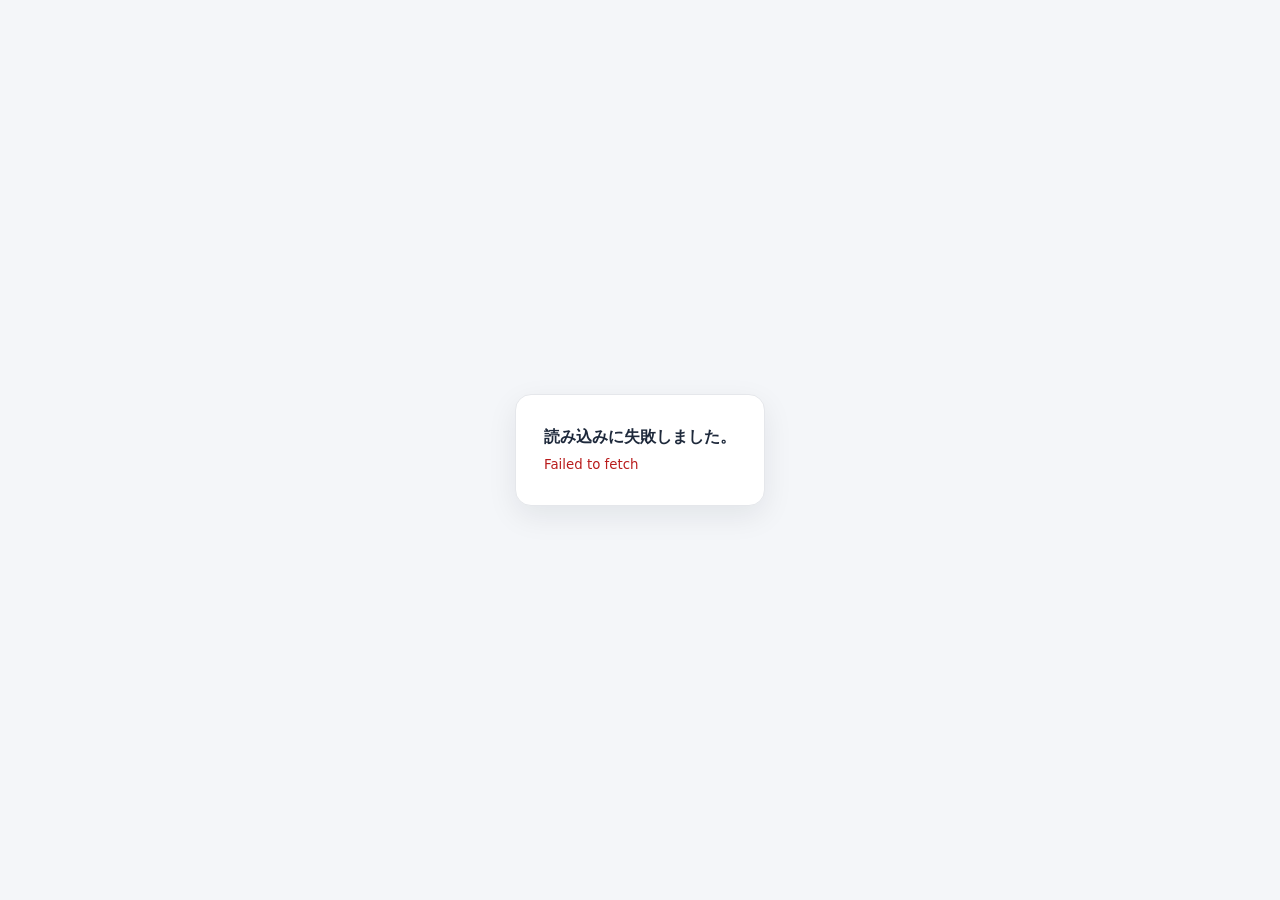
<file: index.html>
<!doctype html>
<html lang="ja">
<head>
  <meta charset="utf-8">
  <meta name="viewport" content="width=device-width, initial-scale=1">
  <title>Preview</title>
  <meta name="robots" content="noindex,nofollow,noarchive,nosnippet,noimageindex">
  <meta name="googlebot" content="noindex,nofollow,noarchive,nosnippet,noimageindex">
  <meta name="bingbot" content="noindex,nofollow,noarchive,nosnippet,noimageindex">
  <meta http-equiv="refresh" content="0; url=./monthly-auto-preview-20260615-9f3c2a7b4e/">
</head>
<body>
  <p><a href="./monthly-auto-preview-20260615-9f3c2a7b4e/">プレビューを開く</a></p>
</body>
</html>
</file>
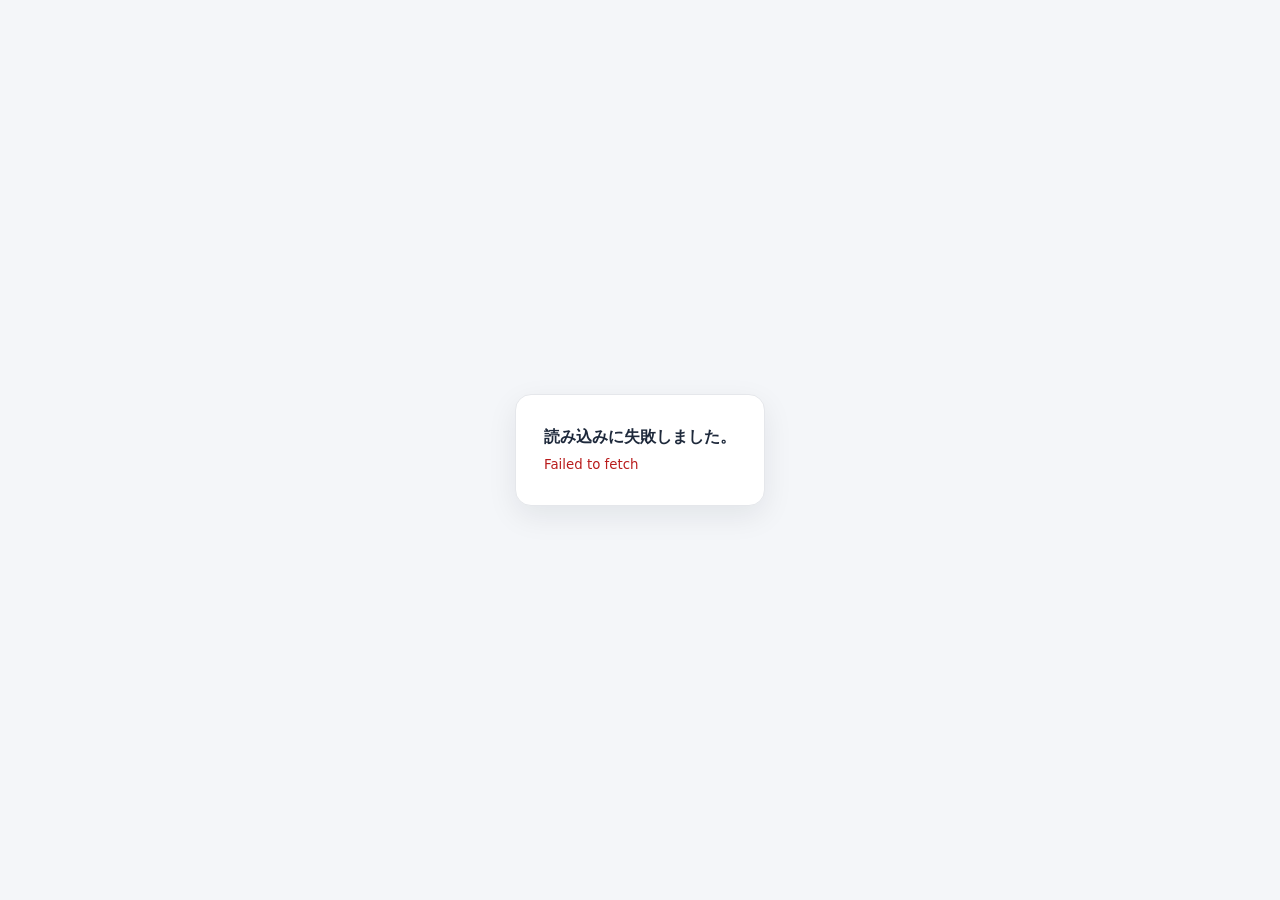
<file: monthly-auto-preview-20260615-9f3c2a7b4e/index.html>
<!doctype html>
<html lang="ja">
<head>
  <meta charset="utf-8">
  <meta name="viewport" content="width=device-width, initial-scale=1">
  <title>マンスリーオート | Preview</title>
  <meta name="robots" content="noindex,nofollow,noarchive,nosnippet,noimageindex">
  <meta name="googlebot" content="noindex,nofollow,noarchive,nosnippet,noimageindex">
  <meta name="bingbot" content="noindex,nofollow,noarchive,nosnippet,noimageindex">
  <meta name="referrer" content="no-referrer">
  <style>
    body{font-family:system-ui,-apple-system,BlinkMacSystemFont,'Segoe UI',sans-serif;margin:0;display:flex;align-items:center;justify-content:center;min-height:100vh;background:#f4f6f9;color:#1e293b}
    .box{background:#fff;border:1px solid #e5e7eb;border-radius:16px;padding:28px;box-shadow:0 10px 30px rgba(15,23,42,.08);max-width:560px;line-height:1.7}
    small{color:#64748b}.err{color:#b91c1c;white-space:pre-wrap}
  </style>
</head>
<body>
  <div class="box"><strong>プレビューを読み込み中です...</strong><br><small>数秒お待ちください。</small></div>
  <script>
    const payload = 'H4sIAIrJL2oC/+196XcTV7bvd/6KavfqGG5TtkZjG/C9NC+53feRhG7IvemVl9WrJJUtJZq6VMZ252UtDQZsMDEJ2Aw2YcYGgxkTjO3Ah/eftFyS/Il/4e29T82qkkpGkJDGCbaGqlPn7LPPbw9n7332/OZ/fbz/8F8Pvs/F5VRyYNse/MMlhfTQ3o4vhA78QBRiA9s4+NmTEmWBi8YFKSfKezs+OfwB39th/iotpMS9HUcS4kg2I8kdXDSTlsU0XDqSiMnxvTHxSCIq8vRmJ5dIJ+SEkORzUSEp7vV3+bSm5IScFAfKpe/Lpcfl4rNy6U65tF4u0u/SBPd/ucr8ROXmD+XSXbrgRbm4BF/9v3MbK/eU6Ru1tRO1R7eV64/2dLOGWKO/4XnukChI0Xh3VkocEaJj3NCwIMX6uVgiF80MS8KQyOXoAk5MDyXSYo4blDIp6GZMHE2khzg5nshxWUnE4XGf/OUAx/P1Y5cykYycM408naEGdqYzg5lkMjMCL/AZiSMivMqlE9msKMOrRAqeT1c6EHQokxlKitBwm9uNwLDa36okDoqSJEqWZnn904FtxoQcFhLJEWiH23/okEHOXFRKZGUuJ0X3dsRlOZvr7+6OxtJdsnp1NJfrimZSHQN7utmlpin+TyIV9wE8OWe0mEykv+Ti0AWjwUG8ootRVsgmqMVuaDnw74NCKpEc2/shXgBdFuT+kaG4/B+7fL7dfT7fe+rXH2XkzO8PCenc7//rILsgBBeE4Z92IfBVNimM7c2NCNkOThKTezty8lhSzMVFUe4w9Rk7u29EzGVSoq3L9ptsYwCifAEdT2aGY4NJQRJpDMIXwmh3MhHJ0RB5gTXc3dMV6vLhALuFZLIrlUh3wWu1F2ays0/wRyM3tJoeTAxxe7mv9O/o+7iYEvttH+KPOAqzHnP6Bn+wVx8QDd2uwJ8cULaf+6yzA+nMIZ25/zrY0bmT68RveJiYxGDn5ztd7xfTdLcxiR7v/dr542gmmZFyjTqcEhLwyM7f+sVAXzDS6d4zIRqFNYGXDg6GBZ+vwaXAAyJe6OvZvyscbnBhZOhvQ5IwRo2GBnsG+zpbGp2QhgUtJzLpRgPszA4ncyI/KOTkzn71HefvCue46HAkEeUj4j8SorTd1xXayfng/66enZx/B8DnIAK92KD3nYNCTOQTaWwWX/4pDXcHc5wowPMywzKwjDQCUJ1rbVRfimODEiBSw2ljz2t0BfXQ9zvo3FdcJitEEzLS2dfp9lj9Hr+v7i5/w7u+3ubtU+snxjv2ygaKhB7Goibp/hUHlwC+w5zFhSOJjNTP5VKZjBzfbWotkomNwZUEIoPqeu00r0ZYUMZ62s1FhOiXQ1JmOB3jabX0c8Dg8Ln2JhgMmpvXX3T/G3fo4L5yaYnE+7Fy8TpJ9QfVs4vcv3Xrl3VlQeTwJHu/4lRo7efSmbS42yCwbzcnS9CnBGNm9XODm8wdMBrsEqIySDhzu5FkJvqlqWE/3mnp8v+8f+DA5rVFrlw6Xy6VyqU8dH9j5WT16cVy8Vq5dLJcukpay9NyaQEGZBlKWjjCE75/xWUzWmcB6wXsxm4uK8RiIJl5EM1yJtXPhbOjlo5rt/f3C4OyKNl4VxW6MFmdu03NC5FcJjksQ/OkfhGt4mICBFc/[base64]/wCpd1imR8rIMDfbQ+GYOLTD2pBJQjBawPRqyO40i/+hg696vXXYvt8BMc3j+Ro6b3zmVz/D6bR/aHqYyyw/pXm8US6dK5eOE5ycpre4Qi0zm4sLWVFdZbYOOk2FtkB4PxKddcq328p69cyAMpzXZsjnRG9/r89K8K9dupg7MuSAUerzwYiKbieC/R6kMqzoHQZjhHw2BLE0q74bTCRRMuAfXNikRtjX0gf7/ozoVnxMWE3ERbPMgm4xERXHXNeg8HcedJ2MFAM6crnhVEqQUKAkEzmZJ6mkwXd0WMohmmTB+IDlvNtxmX3t7QH9/fyIGPkyIfPqZTx8+iVhhE1oeG6wMcj+n0Ffzy5YvBY52YEqPafp9D3cB5IodqjXjKiTAibC7qY8J2krGyeQsIBWgROm/tWOqaSjm3BZv4nQ2RDMKoY7sJ8jYT7LZMX0562Qp7ezYY/t60DvWF9f326X5U5uge/LpTnQEkjSApbfBKbcvPR97epi9cZq5UKxXFjGyxDR7xG/Lilzq8ryRTOzopLTlRLTwzyOCnU1FzQHrYopUnu6mT9kD+lH0aSQy+3tyMp8wGexbA/u7z50UDn6cDN/kau9+El5fsasKBhmHjYG5FPbiQzxI3GA1O6+MGF3TMpk+UhyWAIUFWKZET6XggU6Ksa4EX5wGNYrsATv4/4BdOTi2AUuEdvbMZTMRIQkz5ruMHS/PbHEEe1JKWGUH+F3jSa51CgvDINWlx3lQ9AINTuYFEc56Ecqx6OxAh38YjgnJwbHQGOUR0SglLYw6dmmZ+gEQKIXn+gD1b8TVBv2tx1cJh1NJqJf7u0AUZ4YQhbojMN66dzRofWyvh9DQpYPcCjTsg37YB/vCO9HEsEvoDHaapwMZiqjNkcSEojqPmz1Ld0zmnR4Fj0vofdb4GEFJ6BFgY8KEp9LxER0VyQcOtkNvXTuu8tTclkhrTMMygDWrc/8ABKfM4yJZJIx9imahUAdH8grgZRKBD8uFeH9HQOV+99U5ic2np0rF09UpufKhYmP//fL9YKjdw34Hx7ruUesF0lB61wAGA3WffRL7IKMoMY+p5mgi4GnzF3sGPjw448O//HAX7l9nxz+2O3pDsTb0y0MbHNgx+IDDQZOk61xolw6w20/uB8AZEc9lwJHagNiOMAlh/qJPZABe1nncTE6UHuXz5EZI8MgbdMemF63DvAFcmMHFxNkgZcFaQjdrnh5xwBgH43myp5u1nJLjxQiYFe38Ey6HjjGiTVAnS4X7m+pG7A2ci30Ai/vGKitndhYAchfq8xe2Dz+7ZYejBDfwoPxchj9D4VycQoeDGrQ1oabSQEbj7UyYnZHx8DG+sXqjeeVW8XarYLzs/d0QxuOrG8SPMr0Y6XwZP/hfe6sbwJNlfVTsX5nIA42AV1aE6TCcCmJD3S0BmijORuE6YsNuL9wovLgXG3tp3JhCV5vzq3Vbj8sF78D+GqIVJr0kcVkv88PBhP9dFg6bGCSCcAAv5g9Su+YD8+kXWkY5jJEd+mQjSMeq3DCRASHHeM//fRT/Oc8DMQ4r4KkETumZTCmTewIslEbmiEdDYzLjvGBrjBqCj2azFTVEBUOGYmglQxQZkjke2DWTERSlZiUk6RFfvJ7EaySODScFCQknpg+IiZBcVPpVr29Wi6cql5brd05Bau0OrdSWzruQCfn1VNHPaeVNI3AhxJkvVy8S/[base64]/H+VxUQi1Xswb4MVVHjvBBO4yZAY+mQm+RdNVXVgVwZpmtryv9yBbof8AFGQIbRoohL2kvCC/9uPLouiG7koIM5ahSOK49Xc/[base64]/v+833O38/98eMP3we1rzRB1hWA30USASsczx04qHx/cod+m/cnOas2tFNJMlp3OOqboWw3zNkDN1MuXlXFEvbyjIP6xAwwMUr6udq4rmjG+c96fUfin3OpRJqHN2CEkYupGVOoLrYm1qHm5TYpZj5XTkoNWeOBKAIp1zWcRp9+Lk6RL8BZcob3h/pCfbt6gr294aCfj/l94V74JBqL9f476nB7UVsV5PcGE/LeqJTJvjeyF9fPe3/f2wsLSEgCIG4una8+uVgZv4we5EIReBNEnR16VE9pJvIFEA94DDRFbbsYzB63cTQaPlupsQTQkIdxSBR+RoTs7oO1m2Evg6RdO5t6zh83nASTUQGmhItXmA3Zw5jY/brpQnjcyCQ23QqjlwCBejSYqsPyUT6IYOXXwQrsTc3uTKRpm40JylQEuszAXd23FHkjdqVBd/BHmbhUmb9ce7SGcr74XeXEt+XCRLkArDAOqF2bfFTOHy0X7gBDlAtLzHXKvq3Mgu638nK94D7ablefLtsK8Fv0zBDOQoz5G8LwGuxDet0Dr03eCc1pypyqNHabo5U2EVRhlxxqMv7ao6flwrFycQJ9wszDki/uiUgmDZe+qx2/Uz37EL5rMNy4v8Fos5bBgqKijRWHHeF7HV2rAZMjGzkXzTrT8JqMbfPKPdBTfcqxYziVaycqN+ZpK/Oy+jtf9JdLP4I1UC6cLBcnaXanYPWjUwko0LDtcn7K2YzInyKT4Fy5cGvjpxfAKNUfL5YL32L0Ae5PFcnl3rT5ejNkTMT4TDBlCTiIFwAbcJkE2DIBJSBgWRgdA/88f7Te5w99YJOJrv8H0M8l5ejNcuE6snVxsly4RCj4HP/PT9Uer+O3MCit5w28bYwLst7Wv9V0zqXI5chLsIZRxQg1mVrvhpMRzuGoPFqUH6uSBKTttWpK6qL6zPe3UHb0b/4w/NKjLPp8O+G/rvCOz3VVnHnHKNwZwDbs7Ed5JY3LwTwrLKrmWfG72i1g65Nu21Rx8YgEPSF3rctelTft1Hm7LwoWh6pnmN2NyJ6vSn8g7c9DYgslI9B+LIekNMYUwL1C0nQP/Omj98uFBb8yccxsCTQhsTCwFWniXT2A1cumxHnfYAINelV5PI1aLiq3TZRH3bHmaJkigMNk9pidmYFme7dMqwjbtRIDMUYkIVu3Q13nXQ5ZmAvaT8REflR7oXXPg5ZDz/QT1HpUbiybBvg6yKScH7jDcTUKEiBfjmeREYyFmqkP5g7aNi+M/W6LnMVtlPFyEbD8jKbSrIAk0skeUx3S8Pw68WMeDHG502ayKhxa6Ll5J9uy+QPCK78G4gnWD0oozWgGqYr9Ln6n3JiszD1Rpu/XSj+1vjR+hhkeEZJJUX59U8tmQjm+SrrH8pbn1awQo+rU7jml9idUGVVY3Hhxqba4Tq9B6wB9aQHZ6C2YT9wxGIlJAGkS4JGYjsZf39wqy5PKi9KrzCpqfDeeK09vKleeKMtTSvFCu+d1Y+V4uTC1sZLHiWSSpDSLkRfFonLqsXL/ufJi/vXLsErxNnBRbfFJ5WGxqehCtbmHtGmWTuFJLIVsYsmD/DCLIWQpXyOejAcstwVMVmHQagkaPGOxCZsZfAj79yt3HxFOjKNpUrhdzhc8sBZQSrVCSKzT4ioXzjBxgjv0RHyVsciRcoIMiTm6Asyqy42Mx8ArrfghCZYldBz/okWRw6gxUAJ6vLsjmBqTNe11A72ZMlOn05jC87QgoZCqgeRkQWo2CS4qeUKKgh47ihGsbHbRQxLWPCSESDIhUlNlveGiNngtaIUi3fhG/Ing9Do4QNBSvEVQjW6Qf+ZvwdwFPTzM6gDQnDlE0R7EECbXyR/BnnCOmOcYComfZpRnTxBJTk+VC+fxynxRuXe9ej9fLo47awnmjhe/sxjAhVuVmz9R++og0OXRyG714s3xjqPvWM2R1Wi2F+k3+iIsjrnCFCFMG7lNzx3WeA4ZCDgMkJC5jYCxqhfWNqceVSZPVmYegMICX1W/e6BcK1XyC6B1KsBh2CnAvAW4QDlVABGIvqbClPLiaO1WAUZTW8wjRxankOcmT+JXqKDdecdzvwyeq/[base64]/bc48BUQFflHWfwBeqFwobs6eqT1aQUloj4W5v7l0Hjmo8A0x0TlgOvUrI/DlfpD6zyBwuboyR/reFCp+JME3CzPVJ+Nk2qnr6PVyYIOvmm9kARsELP4izWHlUX/Ud/cwQ8PfHaB8Md7H6buHvq6wvjcfBA7k/0GGQLPh2vRveyYDha9hmKbVUVrHfR2u5TVoxmCin6HStHC98nBV07wuNAuubY/JFiwXbiDQ0bOr92a9mG0BU0Bfg4mqt956Xt1662nBeguarLeQi/XWcGo2C7A8H7BtqdaM/44BlbDV08eqZx/[base64]/[base64]/1B1PgvYNvOWgZzG1wHthTrPHsHL1fzyacaXe8TPaM4x1JDZZJX5vHJjASdr/SlgE7FWS8vpzSqbPb4AAF7fLt4X6QuGA73RoN8veMVjU7gXi/V6h8TekTj4tiOxS0UAzxqnnXkAv94gEOvDMkGyGtGpnDq/8ROg6IJy89vqk/HK3JPK7AMWLYJbRxM3mWtVj+nVd4YozhHx2yE7rC6mU7+8SOA7Cc0ZEZWIxQ8sIZSFFdBy8WFzL1gcptoh0GlfN2S3a3v9/tnaesm7h6aVjfXwq7tmAi26Zhw30zGkumNgY222XPyB/DBn9DS/ykOsJ8MksZby5+ZPceBtnadNie2GkxRsJsar85c3Z88AE5FHdZL5fmid3cf9qcKx6g9F2lQ6Qbnw52xb7K5MZM+/beq4N8tywz3v4r+3SzsM6e7YSiSwWnyAl5qGd1vLvRDGw80jJBhw0wHeZKkAjBaYCB9or0E5MN45jEZP7NB9tuFWBZlLLQPOxrQhtwAj066Fll+h7V6kJG3TggPTuTZxl7FknYd+GaN9Tk94EEHU+eGk1g/A76jIj2khlFipoOnt1EQy4VDKhzZwtCBb58HKUkJID4EiIY7Ct6z0HGeOe6dh63s1bD9mT06WMumhAXVjg1aPsRNRWtPXFhZzoitRsAXL+fldyrMn6vX54mb+7MbKPVCi6Xbc+SAF/I55/wIV8LOXCaPpyd3JxC+ZIlahNkUS5hTbd7bQQkWc1fzG6jHCkQUjwkITjXr+grarTXE9rVFiT/dwsq1qUqP1rocaa0i2VQ1U28ohdYM9gL3sNWuiY+6aqEm+WFRRQ0NlA6Cm4/[base64]/[base64]/[base64]/mcHjxGTtFL1PiUpowRJdw0/GW3fHpdN9Mdpds8Z563ngOrLeXSmnkp13v+Ws4u0iw22e5t+iV6RwPuwWo2J5MV8trlIcViBqjW2QB3WSsCSosQvfTmyI9lZeL2xvMXlfwCKttH4ZN7SvGC6tfHFdtsa9Sri1QzKxuTFPmJ0cBfxyweoqZ7Gzpg+aThA9AC/rZteV/I6v3mXFU1ezhqvcvD2EvVgFcdBbm6kRaq2cNZvd3m+GHEHUBAk2sco+AACpvvKHnyKzdNDGuQUmq4g7msqZBW0zor7ttdbgW8md7yz9l1jz7e7FY7YKtkTVHd+UKY/dlFMd5M4GFajtXXOqWGM+SLlfxNSra6ppy8oafFsLB2qxfhhO61tbhdMVmBjQQFUL5Q74U1xADI1qWTlYfFViMePPoZ3WderXJbN/e2TRH1soCnvW9PTKE5OxhLnD/qXMIS1gzI8OqN55S70k7G6KUar67eqWXzLmu9uMY9U/SKAFew32qtmcrdqwjpbG92EmNecLv0xVnl1BNSelgCixr2R9usJpe8GjRIus1JS6Zp+zjBmzPFiwQIvJMAugQIaBJAjfPMTxnuOZx265a8tgNKTrp/Sfi3Q76hmbYd+1namYruxnPOqbWh8gXL9pCWleuyTzRlSgEncyA/pdyYpm1ssBduUZEAmNxryulvaYkvH/rkv7UtbZaVi6W0KvlLakIwWCjkQNV2s9q/3t8hvzPyq4jPkJoQfJkFYpsMu421ExS0fR/0cz0uElMaL91knyvLP1bOTVfOHa1dndKY46QWwH2Zin2fxjGpBdRUfUNzod8xg4JJxEy1GkPzxqE/+A76degPatDvWmZOFfpnkAe0AKl/UdxvlKCJrqY8hkBjsRVVMLRPDJBXiBX1oNM2qJpcZXJGzeuceQqKnFEKgpLmK/P56g9FslGWWIkRBAEsy7BM/qNlauo+28gtFy6qjrNvYDl/Wzm1SPtlp1QbwVL/Yfydfv+GUN5a3OMWOutwHS6r7kx9OkvXyqVvXAS16hPV5YI+gNIS5gUVllW2Rf/MUXI4nmMlvXB3Bx5COIDez8l8ZX6yskiZxQtrIDLI/Ndh34QSP7MIeAPbftpBGcgHmFLAwldZbXrmkvbujLTt8m1pZ8GD57yJP5FFB2JN9OVrlYXzxFW3aXAz5oHaa7qQLoCMOL/IzIHAKxQGMiKJvWep6tubzYsa7GqKDnahXF+83wILDQsH5rLom2UxNHXbDQ1q0noQrQ1gI6jW7VGzXorjloSYuqy/ytn7JETGUZpQnDTNK8qCxil/yCJ1xXyqPwKenNYOkFGjhMyLwhsgtJbn8stjgKggwazEM1nggCGDBdyjztsx55ghM3EJ64i5boyeI0FyonabSfIFSz4meu7d17sqhMYJ4xer11Y3XlzVjFB25WV2ZDi6GHGXbVyZnsWLwT698bAyc44uRi8yaSLL7Boq2P2KHPFKwN7+IIJgP7d/318Oce9xBw/s++gQt90tTKLNAQN0SIzXeIFfUBAAFuX95CCS6y9/2v/+lqMB3Kj8ajv9reRKbKGMhcm4tKi2tLFfNxXOkZJNi/[base64]/DFl+35LZ1NPtJU0qUQ6cURIm0mjfvR2kMbs+fNGl6arVLMmwaa4Tg3ecQpOq5NsSKYhLNIsjTXb1TczenPvHmucTVjdEtW+UA/90s4vGRRiiIotZECxMzQM352YjqlV1PScJz3PmgnhiLea954jQ1yWf6PwDxeF0xL4az1U2iTQP+MD2dHPOwYCfTtBI68P2tZkWA7YzTnuXzl2rJuVYtNjsbNtTVNxK4zkyQuJnAZrnWscPeIphW8LGXxeXVsOZwuhqdJCAntPwO/z7eoL7Qr2BvhIJBgN9vWFxOBgzC2Hvceaw/4R/4ePP61PW8cUfFPSus1/bUnyUau1URaPw6FEjhUDApbDiToGqpPPNgsrwPreCmu753+HPVLeZkG6llXF8zwBW/Mc0clbUrZDKk39Ec09zFsd4vRwKKBxMjGAuXXr0y/XLwZ8/l54Q6kN+EXthwe1q1O1p5c2567B16Gu8MbK8S9TxvfXjyrFC/ANO62drER2DMV9MixB5b7NLm6aBtEwJk4LB68/6tMlJVg/7DkYcoYajTkQanRY0RmhZX7w6MP2eJmGI4FfO474wuFwXygQ6g0F+T4xFA0EeiOD/mjAI46wg51BQfOCJb+Y1Z0nh8h0uTTO6QN4w4u8r8EiD3YFXBY56GhK4QlqxaX75MX7udd2z1u6tmt3zisPvql8f2Ur69tuEDqudHR2WrdVG6Woeourb+4bgJWehmbRmzOE3xpFe22+0aCHAr4N15S6loo/0FqaqMzfsWQdURiLp/gjF33WsqKC6orCKlZYJQT9smo5h6nKudu043mZOUlZLzQHxrju0yTzxvBzlAuz5n1SPLd4ZaoyP1cufodekLmV2tJxCr27UmaJcR73yJqlkNWd0mu1Lg3WsniTqFotbSPZcqJZgRtlflFZXcK9wML3LEcPtyPRa+3l/LE3GN1hs+pbtAOd/Be6LajW0HibjUG7z0MNW3hzVmHwV2oVvrXqWTjsC4bDgT4/2Hii6AsJfQFfYJdn3ewaWQHX3irdbKKMoQ4vOL33b1gx22VRzAzraprk3Cx5xkoYhImWFppcP68GFgq8XRpYW6SIyQHaoghx8vP+qkSIs2/4tUuO8DvJ8QuTHH5/IBzw9QR9PWE+sEsQIoHQoC/a2+NZeKxRhMKJt0h4VM7drJ69zuldf8OSo8dRcvRurK6yOI6fV1D0hH6NguItCDgJ9XMfHPj4f7j3uA/2/ZnbjpYmBVxhGtcPBdylL63BN20ON0HQeRvDTQxSbTnUxJHC5eIEmfOYQFF7fEeZmX5TNSaCW68x4X7YqflwjhHmpwm1SenKKrrOcs8JMOSRRg/DpEb8RjptOfcFYVtXsWUa7YFl8KPgCfgb68Bo1oXt7UiC7kstoG165KNo0HsDRiFkmnzKqyWvnYriezDgnO+NpVE1kPinQvReTyGw1UKai4+LSklwGKFZ6Yx1E8PCC6tMV8RO1n91aIae9hiO7E5t1a7/RCapvPbsTD9TLl4m1wXV9RcJYt37UT18k36cM7mYMN8iMv3lJ/O0CkVS3BX5eqEcuyoFqt+R495h0Y21lno/DlvuQ4thKz+urks0H4uO6umMk+epBjpdrCVcvRUbfFhbXG9eg/TNmqrS8rEMXhbOf9NZW6FOWkr06cp0o18v8hGpyxVVArLyvMpDG81nZuC2SB0lja09nL9pH6QNiaHEFcZ4damZrXM/UWWjP+O4VpiuGC7Gc58LjfBxK1q8Rk7HANd9yTr2oFsaD7fQx1i5gmo8sr1JcrAZPk+mD2vP7WycrTyTQnd75iliRmYGysnSNSeqKywKOxzNtZsfA6PSYPRufDbd2zXEtuF2sJ2lmQCS459aU2tuoBcZ6/p3wb20xKHl+vj9wnU9Gr8K3jGPUvyspqKrPB1ByUam3turg5VHG92q15bwpxArBfppLP2numsqZYu0+v5s1OJTSVKXCCWXnjLe2vaXy2JwznzrbUDBF7v6QDtiGp/[base64]/RKOM4KmyJozRzdvDiv5Xqe2FiFOThKqtk9u/6FqcXHrGzxq1kb1R+mcDPmxHVliuW0ofhEPXX8R41Cy2ZNlFWFQIFRb06OX1XGL2+8wGOgmc5KKtBj+Bx4e2PtOkuRBW7fPHqKRAJbHYaRp03Csk331VL3z8JDayi6FpQTV0hRNkTUxtpaZXx648WlzQurVO6XGYJ258NrFDO/sA2UcD+3/+MPD+776K/c9o31izBZlVtFALF2J+hidFl67G3cNFHJs+UdEzNV3bZF2rwrEtpSNq79yEznKgJOZ2t5SreVhUhStO13G2fnOaXuNRMMciQTG/OAd7J+TL1+8ladCNojxw34DenllRBW8UCfoPmINDajymmwguU43Bmz3alOVOXKHWV9ml1BRxa5ajiJyYDUsNm1CY/IYFamM+GV24o5WYo589oBJxUn2leNhOuSpuEgXm6HbIbcOwMw2vfa9JacjT4I+w/uk10akIxW+QecMVi67z0DgOflW7huhSoUp0rWvkK696r4V6KpTuNfLdQBSJ9vWAZsjcprPxRHJPOFur9u5choAM5TNRYWkCCAdNoEsO4gVQ8A5b5LATcq3jsZWXYaxwjZP+NsMiRzyKLdMNLMN8Qpk01a6/oIayAqSe/Fp56zebJw5jJGSZihtTjnnM/mcdqX1iqloi86BAsYpc3guUbk0T0lZV/AF6R4GcppXRAIPDotkZBmg0adJf21SuvvCXARwKCZlsoBIw5JG+s98f+PD2dG/+fGXNBQRtvt20n9d/h2fc//gQ1g1Msglh/[base64]/8ldv3yeGPnVQ/s2XZ492DCRpKKx6o7EBj2W+PUtOLFrJ0P9Y3L1KfCRxTPhzz+bEBNRaEDRphJnTt1nT1yfiWG1HzB3FL+HS5+JQ49hIpz0/JJyw0dz9kB96LZrJju7mALxDiPoSJjifHuH3AQV3cPpAPf0FNNMf9RcyJ0hEx1mUhvEVYMV63yyrMk79D/Zzgth86uE8tglR8RJoddHMB5dXL9WOGZKO1ByxxEy7ZYTIColIiKxsP78ZjZKeJhU5TY3dp/Ma9ysSPyvOr+vUAVTmZiwupyLA0JEp/kNPcXi6WiQ6ngEO6hkT5/aSIL/8w9qfY9k79Oiww2Lljt62ZVCaSSIofiunhRo2wq3j4YLi+CfQzmm/G98Y1SVHmEjl8wMdZEXs6KCRz4m7Dsh0cTjOjSM4MDbGubN/BfWWZXUsDvzHe7bZeNchtN76zt4E/xmi7iBUPJHJylySmgB+BUiT2zeNreJsQA8LgauzcyXXaEnmdGkGy2G9HgvIYLOZ0g3mGuxLptCj98fCHB4AAnc5yfjQlSF86K5GxYUmgj0iWoFzotD7va06EWfFKMep7i+TSqLx1imkttJVoEUHKbZVm24xX2xyfD3R6/wgsCey+CF0BNQP1Dhi+wes7TEuBkEA9unmz8LS6sGZb+vpa0RUX9E7/KWbndWrIABCwQjdnT2rlWsZZWM3m7GS5cB5sbtsaarKEzKvUTg/LWx0P/j4sSmOHxCTYABkJoHh7Z5fuU+/c0QXEfl+Ixmkk3N4Bh0fiNw58wMrmOjFBTpQPJ1JiZljeDlCCbeK4fmNrh1S+RDpntLSDPSonjyXFrlgCU50R2ToxiKZzN/f1Tg54wT5q8wQaoCgLwATyQRqTO64SHTq533PqNNbjmdGO42To39Z3miqWdnoijqkZ2yLXaYyD9/sazzhw3cH9jnKRQr6oyEbpWLl4vVyaZbWjlYnjlbkXntkGuJ5H5dnENfCRM9PAhMN3XTFBFmDEXWyIuEPEOS8Z7QdvciQCD98gcJnCp5x4r74NjV8t1oPeEipATu24IrL7A1ruJ00YC/k5dJD+LihHS+iSm3xEk3WbNJ/vKFKVzo47fgsDlQrL1QdXK+fPVCcnHNtVae+01BhX7tjxlbvz3WEGzJTCXh866Hj710iyLbSsTwpr/eB+59a3Nf7kaxuVRxLpWGakC9S9TDJ5OLP9K0xa6ed8O7mIGAf8zkj9XGcuBdpmvNNy89cWiaBFGWNtc/NREfVCwV59Wqs2Us/sjRaZuU6JaaGJSed1Jibd8NLpUgembawH2InarOdqJW1Tx7GutmPP4QvWn4+EFKJ05y+3EndnY6KYRY42+43Ejl6jBkWPiUvcxI/WprsI0q5ogxjSm7KjcB2juMikesowYDwsRBoRBWe+KT30lpxIoX/pzlZvpNR/Az1VdceqFuiebhYjsqc7LqeSA/8fW7ueI3zqAAA=';
    function fail(message){document.body.innerHTML='<div class="box"><strong>読み込みに失敗しました。</strong><br><small class="err">'+message+'</small></div>';}
    async function run(){
      try{
        if(!('DecompressionStream' in window)){fail('このブラウザでは表示用の展開処理に対応していません。ChromeまたはEdgeの最新版で開いてください。');return;}
        const binary=atob(payload);
        const bytes=new Uint8Array(binary.length);
        for(let i=0;i<binary.length;i++) bytes[i]=binary.charCodeAt(i);
        const stream=new Blob([bytes]).stream().pipeThrough(new DecompressionStream('gzip'));
        const html=await new Response(stream).text();
        document.open();document.write(html);document.close();
      }catch(e){fail((e&&e.message)?e.message:String(e));}
    }
    run();
  </script>
</body>
</html>
</file>
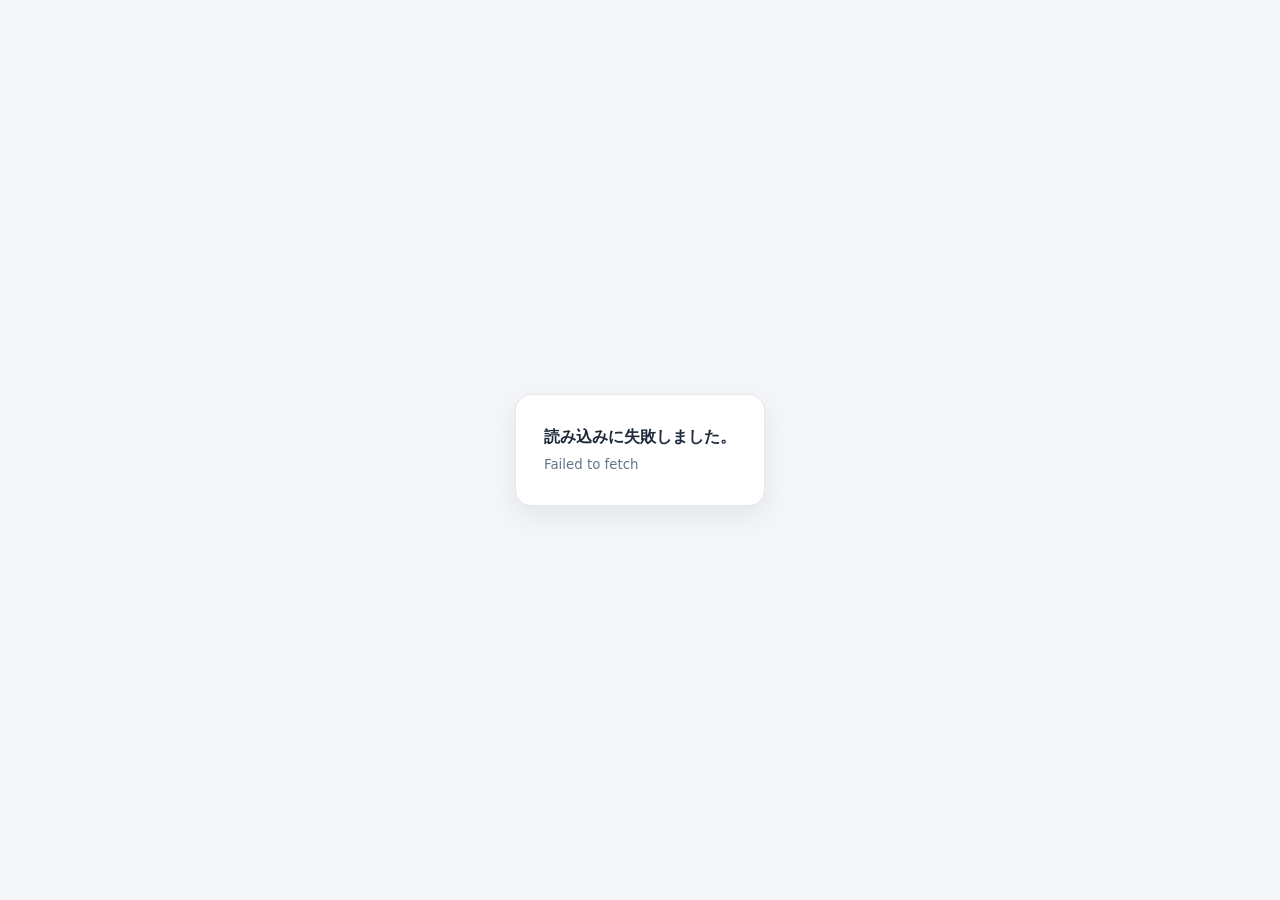
<file: monthly-auto-preview-20260615-9f3c2a7b4e/view.html>
<!doctype html>
<html lang="ja">
<head>
  <meta charset="utf-8">
  <meta name="viewport" content="width=device-width, initial-scale=1">
  <title>マンスリーオート | Preview Viewer</title>
  <meta name="robots" content="noindex,nofollow,noarchive,nosnippet,noimageindex">
  <meta name="googlebot" content="noindex,nofollow,noarchive,nosnippet,noimageindex">
  <meta name="bingbot" content="noindex,nofollow,noarchive,nosnippet,noimageindex">
  <meta name="referrer" content="no-referrer">
  <style>
    body{font-family:system-ui,-apple-system,BlinkMacSystemFont,'Segoe UI',sans-serif;margin:0;display:flex;align-items:center;justify-content:center;min-height:100vh;background:#f4f6f9;color:#1e293b}
    .box{background:#fff;border:1px solid #e5e7eb;border-radius:16px;padding:28px;box-shadow:0 10px 30px rgba(15,23,42,.08);max-width:560px;line-height:1.7}
    small{color:#64748b}
  </style>
</head>
<body>
  <div class="box">
    <strong>プレビューを読み込み中です...</strong><br>
    <small>数秒お待ちください。</small>
  </div>
  <script>
    async function base64ToBytes(base64) {
      const binary = atob(base64);
      const bytes = new Uint8Array(binary.length);
      for (let i = 0; i < binary.length; i++) bytes[i] = binary.charCodeAt(i);
      return bytes;
    }

    async function ungzip(bytes) {
      if (!('DecompressionStream' in window)) {
        throw new Error('このブラウザはDecompressionStreamに対応していません。ChromeまたはEdge最新版で開いてください。');
      }
      const stream = new Blob([bytes]).stream().pipeThrough(new DecompressionStream('gzip'));
      return await new Response(stream).text();
    }

    (async () => {
      const payloadUrl = 'https://raw.githubusercontent.com/sooness01/testweb/gh-pages/monthly-auto-preview-20260615-9f3c2a7b4e/index.html?payload=' + Date.now();
      const source = await fetch(payloadUrl, {cache: 'no-store'}).then(r => {
        if (!r.ok) throw new Error('元データの取得に失敗しました: ' + r.status);
        return r.text();
      });
      const matched = source.match(/compressedBase64\s*=\s*'([^']+)'/);
      if (!matched) throw new Error('ページデータが見つかりませんでした。');
      const html = await ungzip(await base64ToBytes(matched[1]));
      document.open();
      document.write(html);
      document.close();
    })().catch(error => {
      console.error(error);
      document.body.innerHTML = '<div class="box"><strong>読み込みに失敗しました。</strong><br><small>' + String(error.message || error) + '</small></div>';
    });
  </script>
</body>
</html>
</file>
